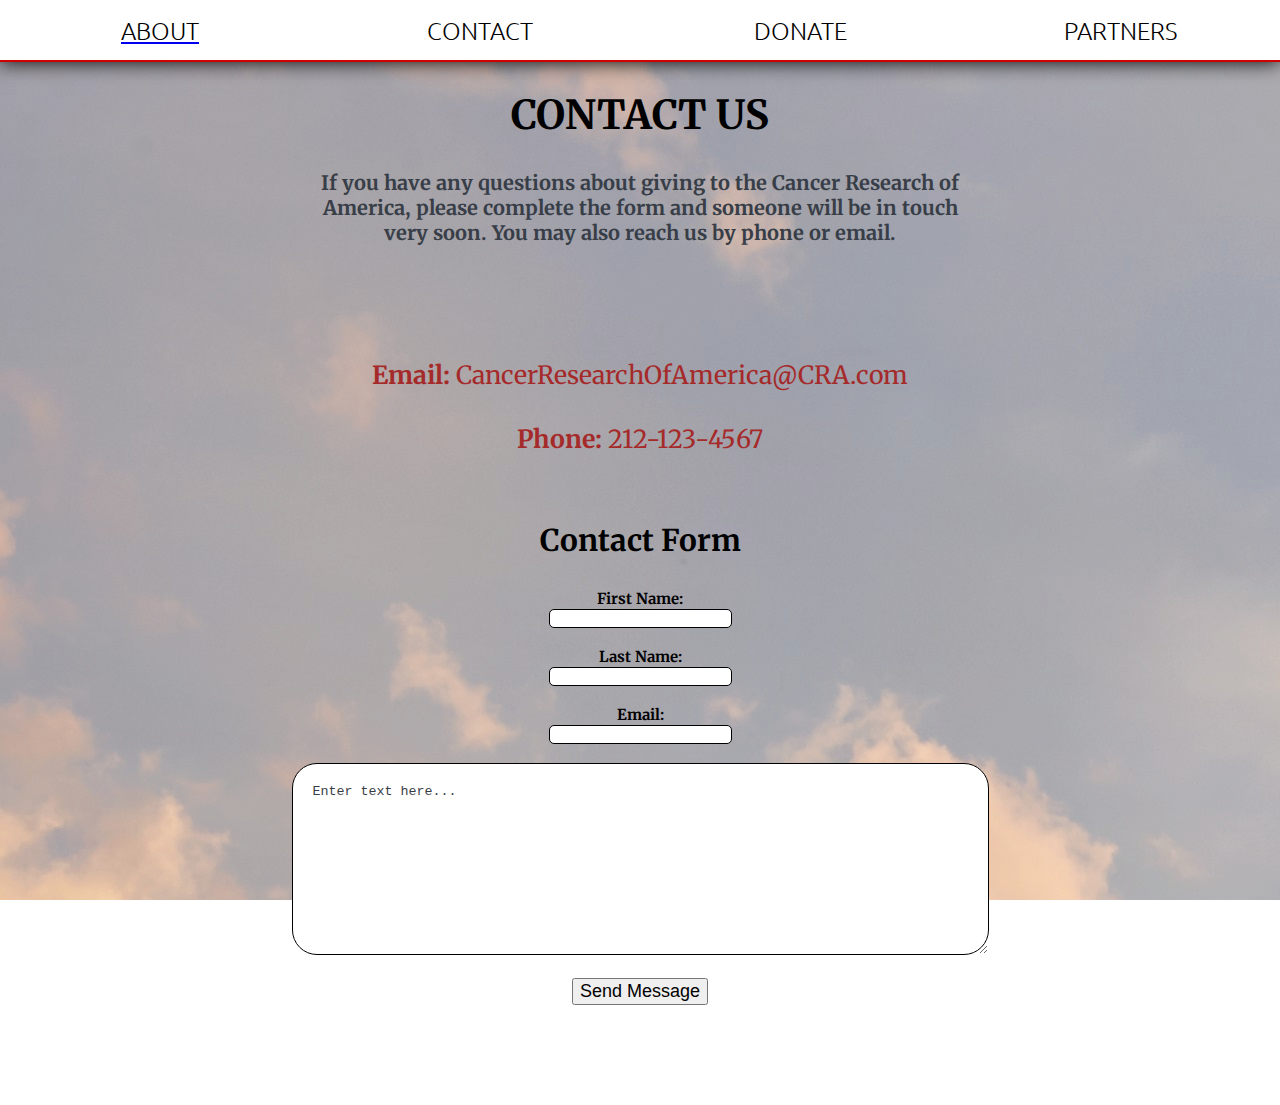
<file: contact.html>
<!DOCTYPE html>
<html>
<head>
    <link href="https://fonts.googleapis.com/css?family=Ubuntu:400,500&display=swap" rel="stylesheet">
    <link href="https://fonts.googleapis.com/css?family=Merriweather&display=swap" rel="stylesheet">
    <link href="https://fonts.googleapis.com/css?family=Bitter&display=swap" rel="stylesheet">
    <link href="https://fonts.googleapis.com/css?family=Crimson+Text|Ubuntu:300&display=swap" rel="stylesheet">
    <link rel="stylesheet" type="text/css" href="index.css">
    <link rel="stylesheet" type="text/css" href="contact.css">
    <title>Cancer Research of America</title>
</head>
<body>
    <!-- NAVBAR -->
        <div class="nav">
            <div class="nav_partners">
                <p class="thing">partners</p>
                <div class="nav_div">
                    <a><p>U.S. Department of Health</p></a>
                    <a><p>Bill & Melinda Gates Foundation</p></a>
                    <a><p>The Don</p></a>
                    <a><p>National Foundation</p></a>
                    <a><p>Hunter CS Department</p></a>
                </div>
            </div>
            <a class="nav_link" href="donate.html">
                <p class="nav_donate">donate</p>
            </a>
            <a class="nav_link" href="contact.html">
                <p class="nav_contact">contact</p>
            </a>
            <a class="nav_link nav_about" href="index.html">
                <p>about</p>
            </a>
        </div>

    <!-- Contact US Page -->
    <div class= "Our_Info">
        <div class="Contact_text">
            <div class="CONTACT_US">
                <b>CONTACT US</b>
            </div>
            
            <div class="CONTACT_DETAILS">
                <b>If you have any questions about giving to the Cancer Research of America, please complete the form and someone will be in touch very soon. You may also reach us by phone or email.</b>
            </div>
        </div>

        <div class="email_phone">
            <br><br>
            <b>Email:</b> CancerResearchOfAmerica@CRA.com
            <br><br>
            <b>Phone:</b> 212-123-4567
        </div>
            
        <br><br>

        <!-- Contact_US -->
        <div class="Contact_Form">
            <b>Contact Form</b>
        </div>

        <div class ="Form">
            <form action="/action_page.php">
            <b>First Name:<br><input type="text" id="contact_box"></b><br><br>
            <b>Last Name:<br><input type="text" id="contact_box"></b>
            <br><br>
            <b>Email:<br><input type="text" id="contact_box"></b>
            <br><br>
            <textarea rows="10" cols="80" name="userInput" id="userInput">Enter text here...</textarea><br><br>
            <input type="submit" value="Send Message" id= "SubmitButton">
        </div>

    </div>
    
</body>
</html>
</file>
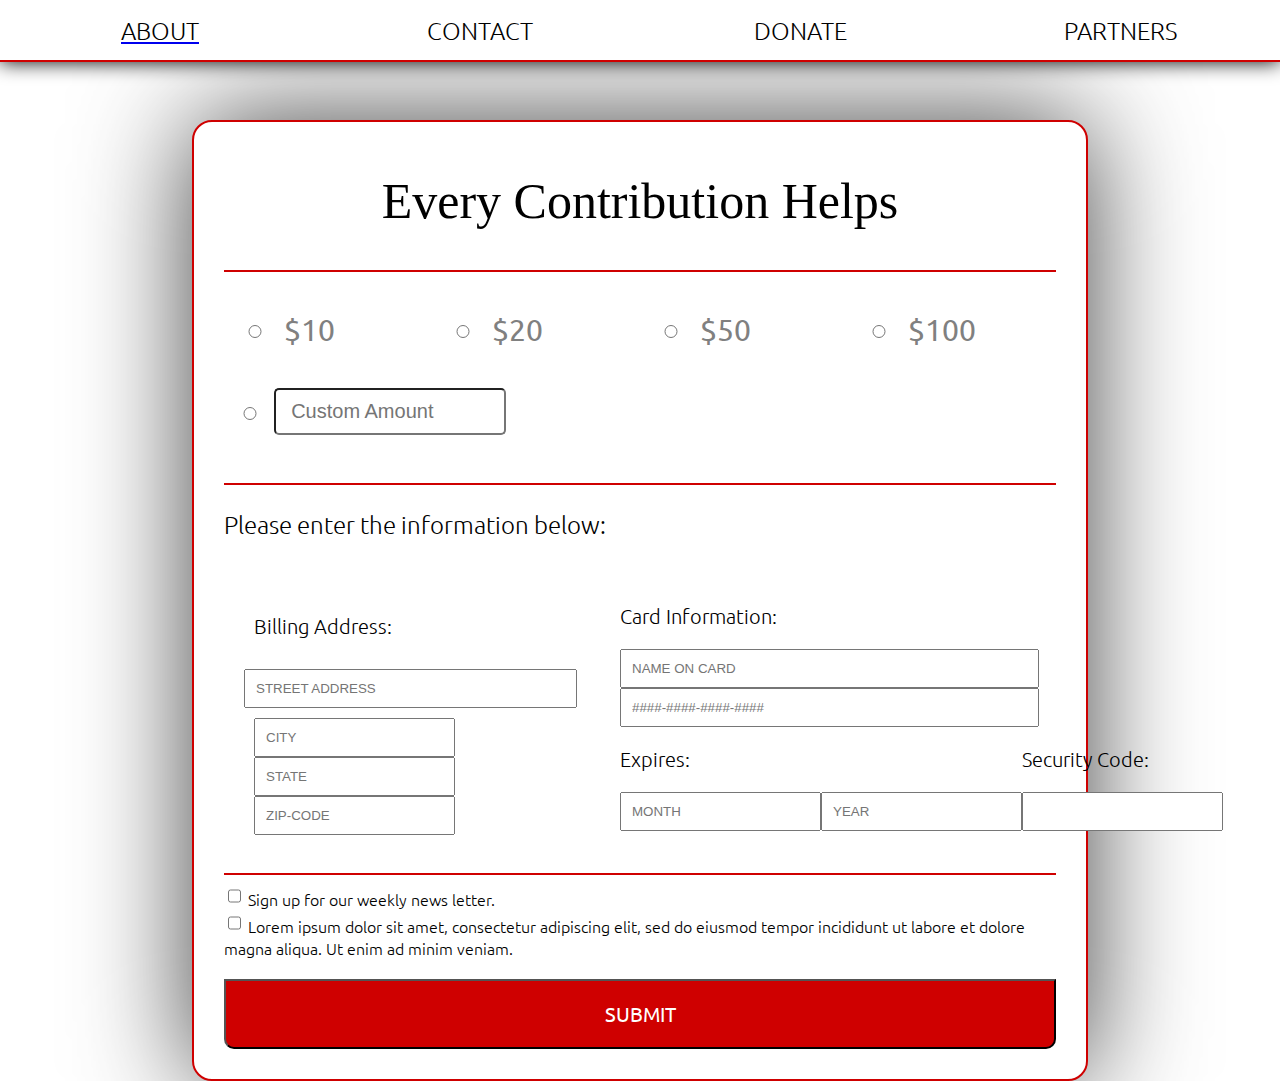
<file: donate.html>
<!DOCTYPE html>
<html>
<head>
    <link href="https://fonts.googleapis.com/css?family=Ubuntu:400,500&display=swap" rel="stylesheet">
    <link href="https://fonts.googleapis.com/css?family=Merriweather&display=swap" rel="stylesheet">
    <link href="https://fonts.googleapis.com/css?family=Bitter&display=swap" rel="stylesheet">
    <link href="https://fonts.googleapis.com/css?family=Crimson+Text|Ubuntu:300&display=swap" rel="stylesheet">
    <link rel="stylesheet" type="text/css" href="index.css">
    <link rel="stylesheet" type="text/css" href="donate.css">
    <title>Cancer Research of America</title>
</head>
<body>
    <!-- NAVBAR -->
        <div class="nav">
            <div class="nav_partners">
                <p class="thing">partners</p>
                <div class="nav_div">
                    <a><p>U.S. Department of Health</p></a>
                    <a><p>Bill & Melinda Gates Foundation</p></a>
                    <a><p>The Don</p></a>
                    <a><p>National Foundation</p></a>
                    <a><p>Hunter CS Department</p></a>
                </div>
            </div>
            <a class="nav_link" href="donate.html">
                <p class="nav_donate">donate</p>
            </a>
            <a class="nav_link" href="contact.html">
                <p class="nav_contact">contact</p>
            </a>
            <a class="nav_link nav_about" href="index.html">
                <p>about</p>
            </a>
        </div>

    <!-- put code after here -->
        <div class="buffer">
        </div>
        <div class="donate_div">
            <p class="donate_title">every contribution helps</p>
            <hr class="title_line">
            <div class="amount_div">
                <form class="amount_options">
                    <label><input type="radio" name="donate_amount"> $10</label>
                    <label><input type="radio" name="donate_amount"> $20</label>
                    <label><input type="radio" name="donate_amount"> $50</label>
                    <label><input type="radio" name="donate_amount"> $100</label>
                    <label><input class="radio_custom" type="radio" name="donate_amount"><input type="number" name="donate_amount" placeholder=" Custom Amount" class="custom_amount"></label>
                </form>
            </div>

            <hr>

            <div class="payment_info">
                <p class="title2">Please enter the information below:</p>
                <div class="payment_info_A">
                    <div class="one_">
                        <p>Billing Address:</p>
                        <input class="billing1" type="text" name="street" placeholder="STREET ADDRESS">
                        <div>
                            <input class="billing2" type="text" name="city" placeholder="CITY">
                            <input class="billing3" type="text" name="state" placeholder="STATE">
                            <input class="billing4" type="text" name="zip" placeholder="ZIP-CODE">
                        </div>
                    </div>

                    <div class="two_">
                        <p>Card Information:</p>
                        <input type="text" name="fullname" placeholder="NAME ON CARD">
                        <br>
                        <input type="text" name="card_number" placeholder="####-####-####-####">
                        <div class="two_A">
                            <div class="month_year">
                                <p>Expires: </p>
                                <div class="month_year_A">
                                    <input type="text" name="month" placeholder="MONTH">
                                    <input type="number" name="day" placeholder="YEAR">
                                </div>
                            </div>
                            <div class="security_code">
                                <p>Security Code:</p>
                                <input type="number" name="code">
                            </div>
                        </div>
                    </div>
                </div>

                <hr>

                <div class="terms_conditions">
                    <label class="first_check"><input type="checkbox" name="news_letter"> Sign up for our weekly news letter.</label>
                    <br>
                    <label class="second_check"><input type="checkbox" name="agree"> Lorem ipsum dolor sit amet, consectetur adipiscing elit, sed do eiusmod tempor incididunt ut labore et dolore magna aliqua. Ut enim ad minim veniam.</label>
                </div>
                <button class="submit_btn">Submit</button>
            </div>
        </div>
    
</body>
</html>
</file>
<file: index.css>
html, body {
	height: 100%;
	margin: 0;
	padding: 0;
}

.nav {
	height: 60px;
	display: flex;
	flex-flow: row-reverse;
	position: fixed;
	width: 100%;
	box-shadow: 0px 0px 20px black;
	border-width: 0 0 2px 0;
	border-color: #cf0000;
	border-style: solid;
}

.nav_link, .nav_div {
	width: 25%;
	background-color: white;
	font-size: 24px;
}

.nav_link {
	height: 100%;
	display: flex;
	justify-content: space-around;
	align-items: center;
	text-decoration: none;
}

.nav_link:hover {
	text-decoration: underline;
}

.nav_partners {
	display: flex;
	width: 25%;
	flex-direction: column;
	align-items: center;
	background-color: white;
}

.nav_partners p {
	margin-top: 0px;
	margin-bottom: 0px;
	font-family: 'Ubuntu', sans-serif;
	font-size: 24px;
	font-weight: lighter;
	text-transform: uppercase;
	height: 60px !important;
	display: flex;
	align-items: center;
}

.nav_div {
	width: 100%;
	font-size: 18px;
	display: flex;
	flex-direction: column;
	border-radius: 0 0 0 10px;
	margin-top: 20px;
	display: none;
}

.nav_div p {
	padding: 0;
	margin: 0 !important;
	width: 100%;
	font-family: 'Ubuntu', sans-serif;
	font-weight: lighter;
	color: black;
	text-transform: uppercase;
	margin: 10px;
}

.nav a * {
	font-family: 'Ubuntu', sans-serif;
	font-weight: lighter;
	color: black;
	text-transform: uppercase;
}

.nav_partners:hover .nav_div {
	padding-left: 20px;
	border-width: 0 0 2px 2px;
	border-style: solid;
	border-color: red;
	display: block;
}

.nav_div a:hover {
	text-decoration: underline;
}
</file>
<file: contact.css>
body {
  background-image: url('contact_page_background.jpg');
  background-position: right-top;
  background-attachment: fixed;
}

.Our_Info{
  padding-top: 60px;
  padding-bottom: 100px;
  border-radius: 20px;
}

.CONTACT_US {
  /* Alignment */
  margin: auto;
  width: 50%;
  padding:30px;

  /* Text Properties */
  color: black;
  text-align: center;
  font-family: Merriweather;
  font-size: 40px;
}

.CONTACT_DETAILS {
  /* text properties */
  color: #383e47;
  text-align: center;
  word-wrap: normal;
  font-size: 20px;
  font-family: Merriweather;

  /* Alignment */
  margin: auto;
  width: 50%;
  align-self: center;
  padding-bottom: 50px;

}

.email_phone {
  margin: auto;
  width: 50%;
  align-self: center;

  color: brown;
  text-align: center;
  font-family: Merriweather;
  font-size: 25px;
}

.Contact_Form{
  /* Alignment */
  margin: auto;
  width: 50%;
  padding:30px;

  /* Text Properties */
  text-align: center;
  font-family: Merriweather;
  font-size: 30px;
}

.Form{
  /* Alignment */
  margin: auto;
  text-align: center;

  /* Text Properties */
  font-family: Merriweather;
  font-size: 15px;
}


#SubmitButton {
  font-size: 18px;    
}

#userInput{
  color: #383e47;
  border-radius: 25px;
  border: 1px solid black;
  padding: 20px;     
}

#contact_box{
  border-radius: 5px;
  border: 1px solid black;
}
</file>
<file: donate.css>
body {
	background-image: url('https://images.unsplash.com/photo-1492434136719-f5f284776beb?ixlib=rb-1.2.1&ixid=eyJhcHBfaWQiOjEyMDd9&auto=format&fit=crop&w=1500&q=80');
	background-position: right-top;
	background-attachment: fixed;
}

.buffer {
	height: 120px;
}

.donate_div {
	border-style: solid;
	border-width: 2px;
	border-color: #cf0000;
	border-radius: 20px;
	margin-right: 15%;
	margin-left: 15%;
	margin-bottom: 100px;
	padding: 30px;
	background-color: white;
	box-shadow: 0px 0px 116px -1px rgba(0,0,0,0.76);
}

.donate_title {
	text-align: center;
	text-transform: capitalize;
	font-size: 50px;
	margin: 0;
	margin-top: 20px;
	margin-bottom: 40px;
}

.title_line {
	margin-bottom: 40px;
}

.amount_options {
	display: flex;
	flex-direction: row;
	flex-wrap: wrap;
}

.amount_options * {
	width: 25%;
}

.amount_options label {
	text-align: left;
	margin-bottom: 40px;
	font-size: 30px;
	display: flex;
	align-items: center;
	font-family: 'Ubuntu', sans-serif;
	color: grey;
}

.amount_options label:last-child {
	width: 100%;
	display: flex;
	justify-content: flex-start;
}

.amount_options label:last-child {
	width: 100%;
	display: flex;
	justify-content: flex-start;
	align-items: center;
}

.radio_custom {
	width: 5%;
	font-family: 'Ubuntu', sans-serif;
}

.custom_amount {
	padding: 10px;
	font-size: 20px;
	border-radius: 5px;
}

.title2 {
	font-size: 24px;
	font-family: 'Ubuntu', sans-serif;
	font-weight: lighter;
}

.payment_info_A {
	display: flex;
	flex-direction: row;
}

.one_, .two_ {
	width: 50%;
	margin: 10px;
	padding: 10px;
	border-style: solid;
	border-width: 0px;
	border-radius: 10px;
	font-size: 20px;
	font-family: 'Ubuntu', sans-serif;
	font-weight: lighter;
}

.one_ * {
	padding: 10px;
}

.billing1 {
	width: 92%;
}

.month_year, .security_code {
	display: flex;
	flex-direction: column;
	align-items: flex-start;
}

.two_ > input {
	width: 95%;
}

.two_A {
	display: flex;
	flex-direction: row;
	justify-content: space-around;
}

.month_year_A {
	display: flex;
	flex-direction: row;
}

.two_ input {
	padding: 10px;
}

.terms_conditions {
	font-family: 'Ubuntu', sans-serif;
	font-weight: lighter;
}

.terms_conditions input {
	height: 20px;
}

.submit_btn {
	height: 70px;
	width: 100%;
	margin-top: 20px;
	border-radius: 0 0 10px 10px;
	font-size: 20px;
	font-family: 'Ubuntu', sans-serif;
	color: white;
	text-transform: uppercase;
	background-color: #cf0000;
}

hr {
	border-width: 0;
	height: 2px;
	background-color: #cf0000;
}
</file>
